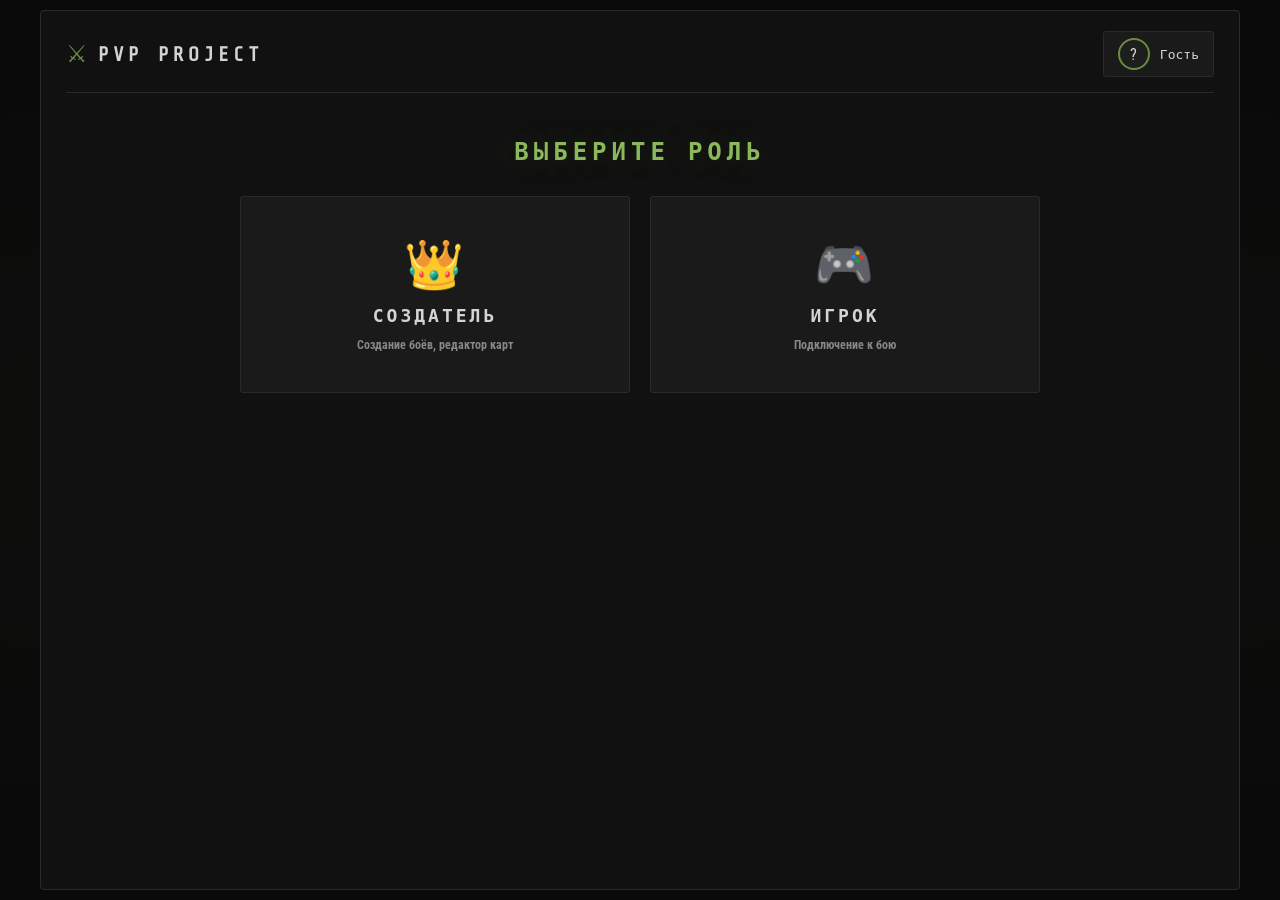
<file: index.html>
<!DOCTYPE html>
<html lang="ru">
<head>
    <meta charset="UTF-8">
    <meta name="viewport" content="width=device-width, initial-scale=1.0">
    <title>PVP PROJECT</title>
    <link rel="stylesheet" href="css/style.css">
    <link rel="stylesheet" href="css/menu.css">
</head>
<body>
    <div class="container">
        <!-- Шапка -->
        <header>
            <div class="logo">
                <span class="logo-icon">⚔</span>
                <span class="logo-text">PVP PROJECT</span>
            </div>
            <div class="user-info" id="userInfo">
                <div class="avatar" id="userAvatar">?</div>
                <span class="username" id="userName">Гость</span>
            </div>
        </header>

        <!-- Главное меню -->
        <main class="menu-main">
            <!-- Экран выбора роли -->
            <div class="screen" id="screen-role">
                <h1>ВЫБЕРИТЕ РОЛЬ</h1>
                <div class="role-buttons">
                    <button class="role-btn host" onclick="selectRole('host')">
                        <span class="role-icon">👑</span>
                        <span class="role-title">СОЗДАТЕЛЬ</span>
                        <span class="role-desc">Создание боёв, редактор карт</span>
                    </button>
                    <button class="role-btn player" onclick="selectRole('player')">
                        <span class="role-icon">🎮</span>
                        <span class="role-title">ИГРОК</span>
                        <span class="role-desc">Подключение к бою</span>
                    </button>
                </div>
            </div>

            <!-- Экран хоста -->
            <div class="screen hidden" id="screen-host">
                <h1>МЕНЮ СОЗДАТЕЛЯ</h1>
                <div class="host-menu">
                    <button class="menu-btn" onclick="openMapEditor()">
                        🗺️ РЕДАКТОР КАРТ
                    </button>
                    <button class="menu-btn" onclick="openSaves()">
                        💾 МОИ СЕЙВЫ
                    </button>
                    <button class="menu-btn primary" onclick="createNewGame()">
                        ⚔️ НОВЫЙ БОЙ
                    </button>
                </div>
                
                <!-- Список сейвов -->
                <div class="saves-list hidden" id="savesList">
                    <h2>СОХРАНЁННЫЕ БОИ</h2>
                    <div id="savesContainer"></div>
                </div>
            </div>

            <!-- Экран игрока -->
            <div class="screen hidden" id="screen-player">
                <h1>ПОДКЛЮЧЕНИЕ</h1>
                <div class="player-menu">
                    <button class="menu-btn" onclick="loginDiscord()">
                        🎮 ВОЙТИ ЧЕРЕЗ DISCORD
                    </button>
                    <div class="join-code">
                        <label>КОД БОЯ:</label>
                        <input type="text" id="joinCode" placeholder="XXXX-XXXX" maxlength="9">
                        <button class="menu-btn primary" onclick="joinGame()">
                            🚀 ПОДКЛЮЧИТЬСЯ
                        </button>
                    </div>
                </div>
            </div>
        </main>
    </div>

    <script src="js/storage.js"></script>
    <script src="js/main.js"></script>
</body>
</html>
</file>
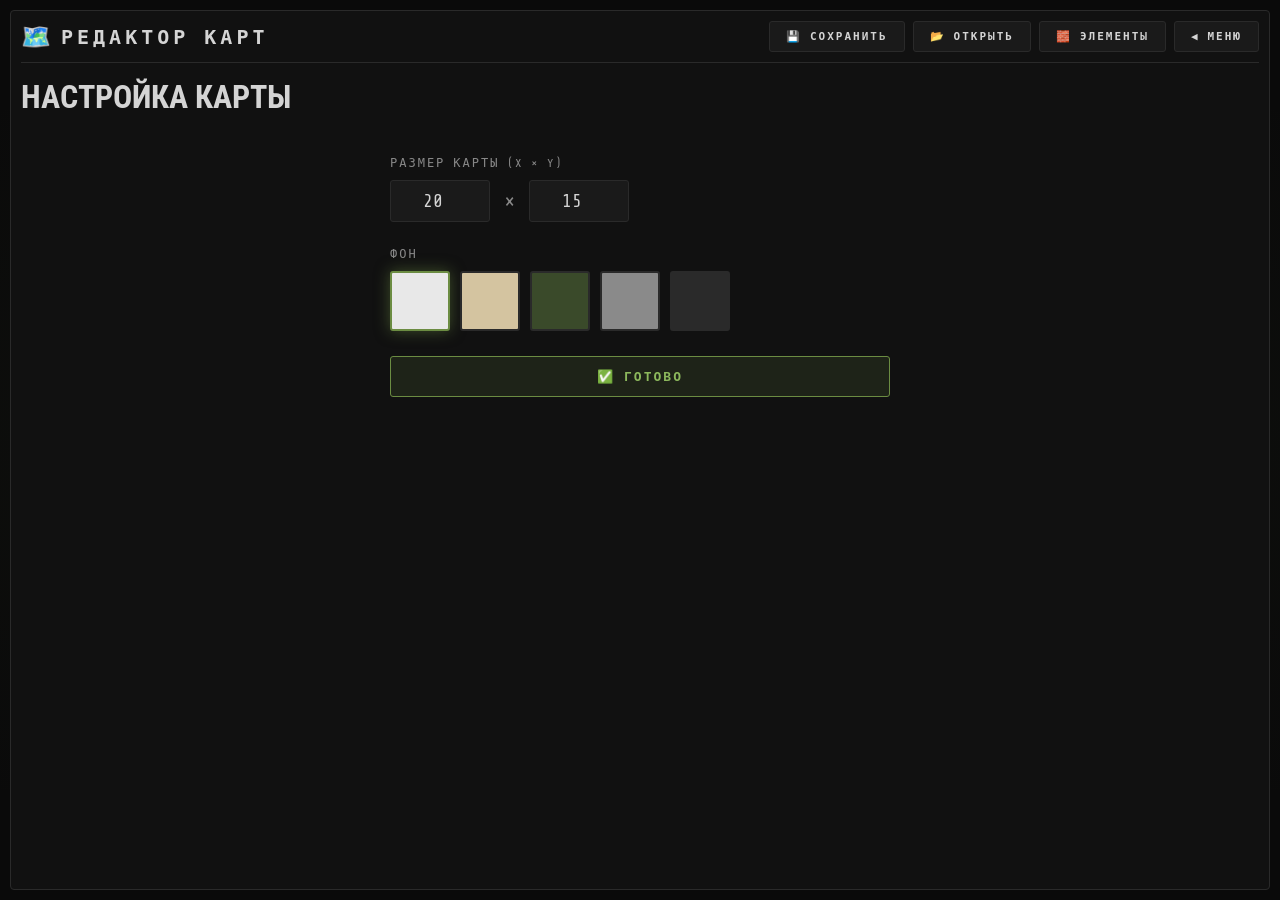
<file: editor.html>
<!DOCTYPE html>
<html lang="ru">
<head>
    <meta charset="UTF-8">
    <meta name="viewport" content="width=device-width, initial-scale=1.0">
    <title>Редактор карт - PVP PROJECT</title>
    <link rel="stylesheet" href="css/style.css">
    <link rel="stylesheet" href="css/editor.css">
</head>
<body>
    <div class="container editor-container">
        <header class="editor-header">
            <div class="logo">
                <span class="logo-icon">🗺️</span>
                <span class="logo-text">РЕДАКТОР КАРТ</span>
            </div>
            <div class="editor-actions">
                <button class="btn" onclick="saveMap()">💾 СОХРАНИТЬ</button>
                <button class="btn" onclick="openMap()">📂 ОТКРЫТЬ</button>
                <button class="btn" onclick="showElements()">🧱 ЭЛЕМЕНТЫ</button>
                <button class="btn" onclick="window.location.href='index.html'">◀ МЕНЮ</button>
            </div>
        </header>

        <!-- Шаг 1: Настройка -->
        <div class="screen" id="step-setup">
            <h1>НАСТРОЙКА КАРТЫ</h1>
            <div class="setup-form">
                <div class="form-group">
                    <label>РАЗМЕР КАРТЫ (X × Y)</label>
                    <div class="size-inputs">
                        <input type="number" id="mapWidth" value="20" min="5" max="50">
                        <span>×</span>
                        <input type="number" id="mapHeight" value="15" min="5" max="50">
                    </div>
                </div>
                <div class="form-group">
                    <label>ФОН</label>
                    <div class="bg-options" id="bgOptions">
                        <div class="bg-option active" data-bg="white" style="background:#e8e8e8"></div>
                        <div class="bg-option" data-bg="sand" style="background:#d4c4a0"></div>
                        <div class="bg-option" data-bg="forest" style="background:#3a4a2a"></div>
                        <div class="bg-option" data-bg="concrete" style="background:#8a8a8a"></div>
                        <div class="bg-option" data-bg="asphalt" style="background:#2a2a2a"></div>
                    </div>
                </div>
                <button class="btn primary" onclick="startEditor()">✅ ГОТОВО</button>
            </div>
        </div>

        <!-- Шаг 2: Редактор -->
        <div class="screen hidden" id="step-editor">
            <div class="editor-layout">
                <div class="editor-sidebar">
                    <div class="sidebar-section">
                        <h3>ИНСТРУМЕНТЫ</h3>
                        <button class="tool-btn active" data-tool="place">🧱 Разместить</button>
                        <button class="tool-btn" data-tool="erase">🗑️ Удалить</button>
                    </div>
                    <div class="sidebar-section">
                        <h3>НАСТРОЙКИ ПРОПА</h3>
                        <label class="mini-label">ЦВЕТ</label>
                        <input type="color" id="propColor" value="#ffffff" class="color-input">
                        <label class="mini-label">РАЗМЕР</label>
                        <select id="propSize" class="size-select">
                            <option value="1">1x1</option>
                            <option value="2">2x2</option>
                            <option value="3">3x3</option>
                        </select>
                    </div>
                    <div class="sidebar-section">
                        <h3>ТЕКУЩИЙ ПРОП</h3>
                        <div class="current-prop" id="currentPropBox">
                            <span class="current-prop-name" id="currentPropName">Не выбран</span>
                        </div>
                    </div>
                </div>

                <div class="editor-canvas-wrapper">
                    <canvas id="mapCanvas"></canvas>
                </div>
            </div>
        </div>
    </div>

    <!-- Модальное окно элементов -->
    <div class="modal hidden" id="elementsModal">
        <div class="modal-content modal-small">
            <div class="modal-header">
                <h2>ЭЛЕМЕНТЫ</h2>
                <button onclick="closeElements()">✕</button>
            </div>
            <div class="modal-body">
                <div class="elements-toolbar">
                    <label class="mini-label">ЦВЕТ</label>
                    <input type="color" id="modalColor" value="#ffffff" class="color-input">
                    <label class="mini-label">РАЗМЕР</label>
                    <select id="modalSize" class="size-select">
                        <option value="1">1x1</option>
                        <option value="2">2x2</option>
                        <option value="3">3x3</option>
                    </select>
                    <button class="btn" onclick="importPropFile()">📥 ИМПОРТ ИЗ ФАЙЛА</button>
                </div>
                <div class="elements-grid" id="elementsGrid"></div>
            </div>
        </div>
    </div>

    <script src="js/storage.js"></script>
    <script src="js/editor.js"></script>
</body>
</html>
</file>
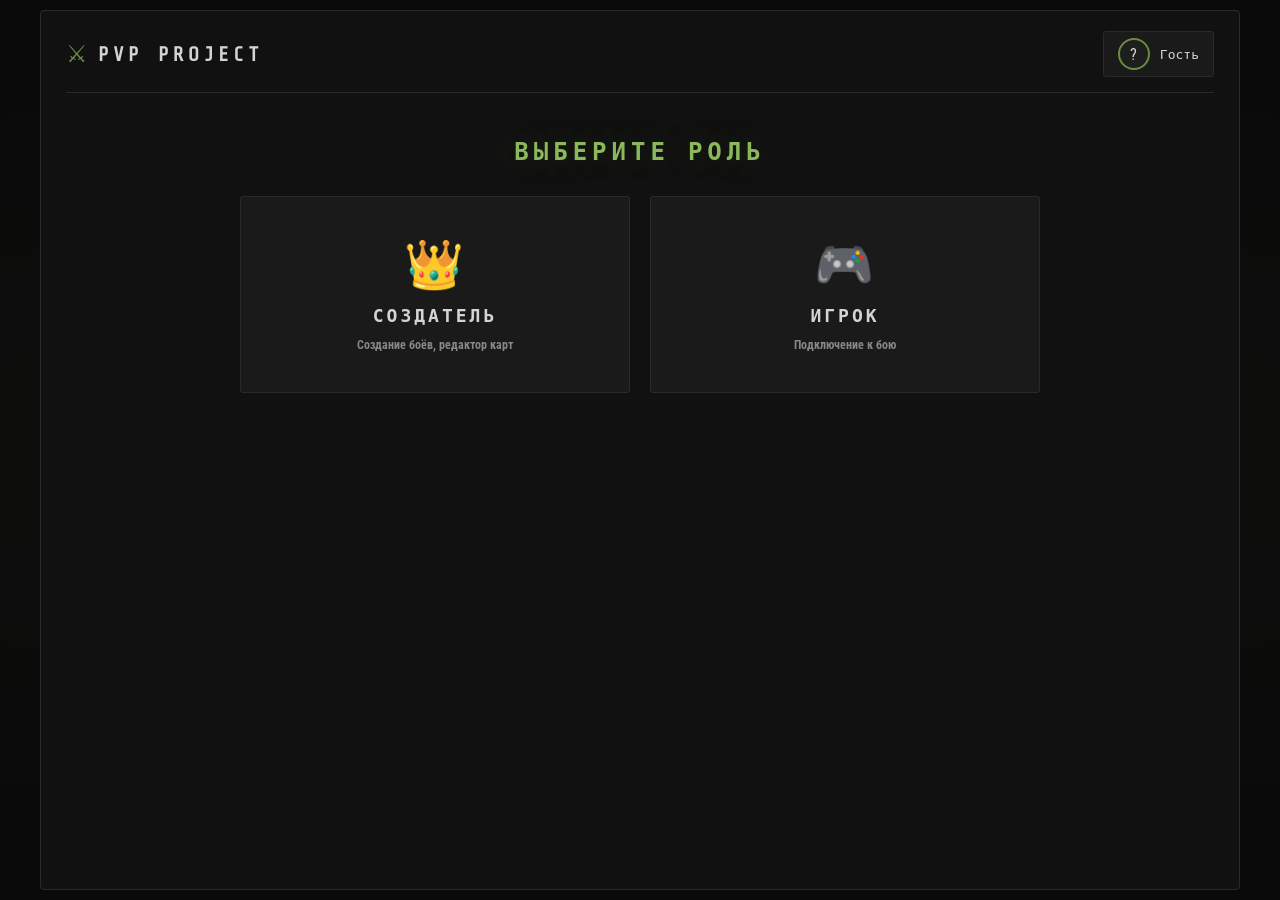
<file: game.html>
<!DOCTYPE html>
<html lang="ru">
<head>
    <meta charset="UTF-8">
    <meta name="viewport" content="width=device-width, initial-scale=1.0">
    <title>Бой - PVP PROJECT</title>
    <link rel="stylesheet" href="css/style.css">
    <link rel="stylesheet" href="css/game.css">
</head>
<body>
    <div class="container game-container">
        <header>
            <div class="logo">
                <span class="logo-icon">⚔</span>
                <span class="logo-text">БОЙ</span>
            </div>
            <div class="game-info">
                <span id="gameCode" class="code-badge">----</span>
                <span id="gameStatus" class="status-badge">ОЖИДАНИЕ</span>
            </div>
        </header>

        <main class="game-main">
            <!-- Лобби -->
            <div class="screen" id="game-lobby">
                <h1>ЛОББИ</h1>
                <div class="players-list" id="playersList"></div>
                <button class="btn primary" id="readyBtn" onclick="toggleReady()">✅ ГОТОВО</button>
            </div>

            <!-- Бой -->
            <div class="screen hidden" id="game-battle">
                <div class="battle-layout">
                    <canvas id="battleCanvas"></canvas>

                    <!-- ОРУЖИЕ ВНИЗУ (2 СЛОТА) -->
                    <div class="weapon-bar">
                        <div class="weapon-slot" id="weaponSlot0" onclick="selectWeapon(0)">
                            <svg class="weapon-svg" viewBox="0 0 100 40" preserveAspectRatio="xMidYMid meet">
                                <!-- ПУСТОЙ СЛОТ -->
                            </svg>
                            <span class="weapon-label">СЛОТ 1</span>
                        </div>
                        <div class="weapon-slot" id="weaponSlot1" onclick="selectWeapon(1)">
                            <svg class="weapon-svg" viewBox="0 0 100 40" preserveAspectRatio="xMidYMid meet">
                                <!-- ПУСТОЙ СЛОТ -->
                            </svg>
                            <span class="weapon-label">СЛОТ 2</span>
                        </div>
                    </div>
                </div>
            </div>
        </main>
    </div>

    <script src="js/storage.js"></script>
    <script src="js/firebase.js"></script>
    <script src="js/game.js"></script>
</body>
</html>
</file>
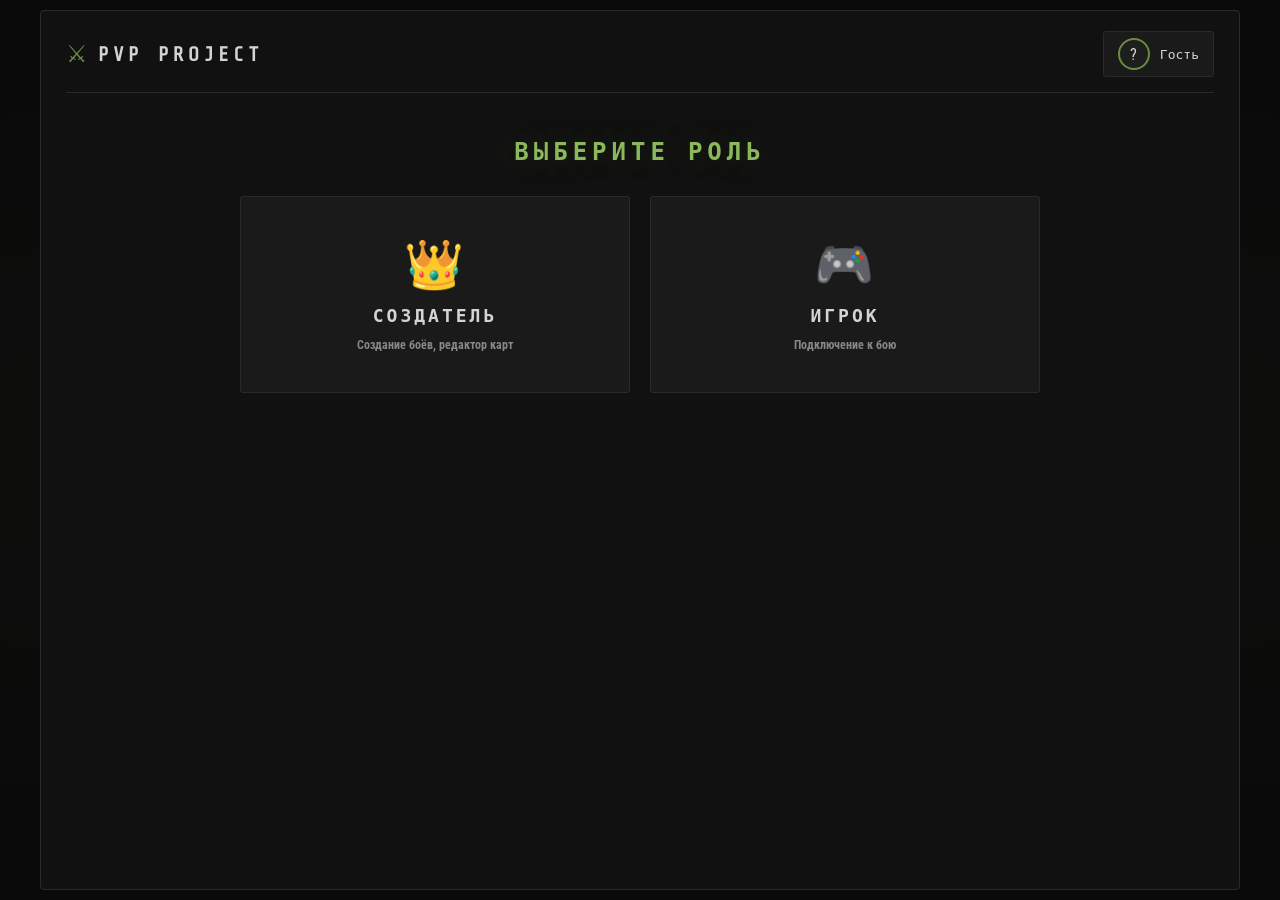
<file: game.html.html>
<!DOCTYPE html>
<html lang="ru">
<head>
    <meta charset="UTF-8">
    <meta name="viewport" content="width=device-width, initial-scale=1.0">
    <title>Бой - PVP PROJECT</title>
    <link rel="stylesheet" href="css/style.css">
    <link rel="stylesheet" href="css/game.css">
</head>
<body>
    <div class="container game-container">
        <header>
            <div class="logo">
                <span class="logo-icon">⚔</span>
                <span class="logo-text">БОЙ</span>
            </div>
            <div class="game-info">
                <span id="gameCode" class="code-badge">----</span>
                <span id="gameStatus" class="status-badge">ОЖИДАНИЕ</span>
            </div>
        </header>

        <main class="game-main">
            <!-- Лобби -->
            <div class="screen" id="game-lobby">
                <h1>ЛОББИ</h1>
                <div class="players-list" id="playersList"></div>
                <button class="btn primary" id="readyBtn" onclick="toggleReady()">
                    ✅ ГОТОВО
                </button>
            </div>

            <!-- Бой -->
            <div class="screen hidden" id="game-battle">
                <div class="battle-layout">
                    <canvas id="battleCanvas"></canvas>
                    <div class="battle-sidebar">
                        <div class="turn-info" id="turnInfo">Ход: —</div>
                        <div class="actions-list">
                            <button class="action-btn" onclick="doAction('attack')">⚔️ АТАКА</button>
                            <button class="action-btn" onclick="doAction('cover')">🛡️ УКРЫТИЕ</button>
                            <button class="action-btn" onclick="doAction('move')">🏃 ПЕРЕБЕЖКА</button>
                            <button class="action-btn" onclick="doAction('skill')">✨ НАВЫК</button>
                        </div>
                        <div class="weapons-slots" id="weaponsSlots"></div>
                    </div>
                </div>
            </div>
        </main>
    </div>

    <script src="js/storage.js"></script>
    <script src="js/game.js"></script>
</body>
</html>
</file>
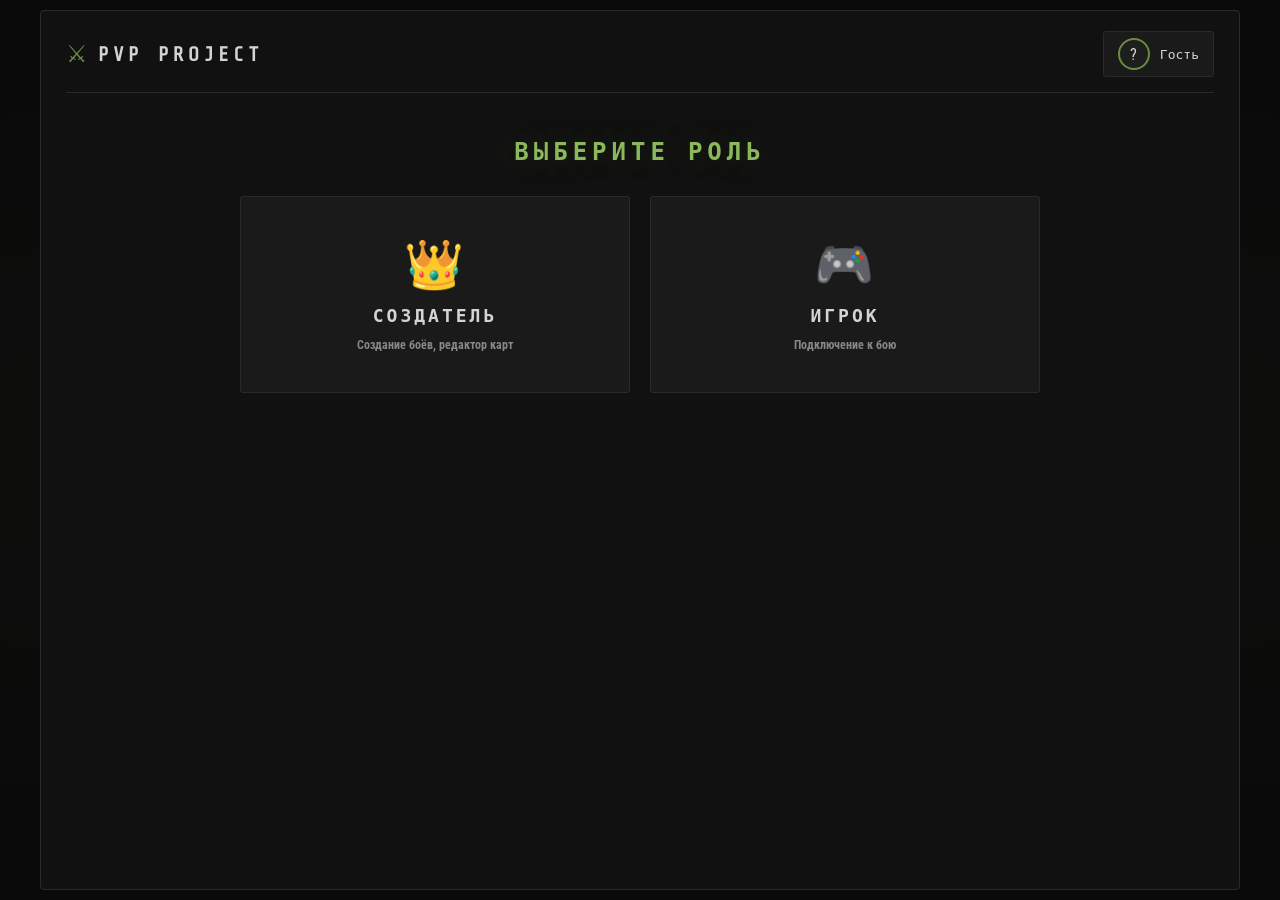
<file: index.html.html>
<!DOCTYPE html>
<html lang="ru">
<head>
    <meta charset="UTF-8">
    <meta name="viewport" content="width=device-width, initial-scale=1.0">
    <title>PVP PROJECT</title>
    <link rel="stylesheet" href="css/style.css">
    <link rel="stylesheet" href="css/menu.css">
</head>
<body>
    <div class="container">
        <!-- Шапка -->
        <header>
            <div class="logo">
                <span class="logo-icon">⚔</span>
                <span class="logo-text">PVP PROJECT</span>
            </div>
            <div class="user-info" id="userInfo">
                <div class="avatar" id="userAvatar">?</div>
                <span class="username" id="userName">Гость</span>
            </div>
        </header>

        <!-- Главное меню -->
        <main class="menu-main">
            <!-- Экран выбора роли -->
            <div class="screen" id="screen-role">
                <h1>ВЫБЕРИТЕ РОЛЬ</h1>
                <div class="role-buttons">
                    <button class="role-btn host" onclick="selectRole('host')">
                        <span class="role-icon">👑</span>
                        <span class="role-title">СОЗДАТЕЛЬ</span>
                        <span class="role-desc">Создание боёв, редактор карт</span>
                    </button>
                    <button class="role-btn player" onclick="selectRole('player')">
                        <span class="role-icon">🎮</span>
                        <span class="role-title">ИГРОК</span>
                        <span class="role-desc">Подключение к бою</span>
                    </button>
                </div>
            </div>

            <!-- Экран хоста -->
            <div class="screen hidden" id="screen-host">
                <h1>МЕНЮ СОЗДАТЕЛЯ</h1>
                <div class="host-menu">
                    <button class="menu-btn" onclick="openMapEditor()">
                        🗺️ РЕДАКТОР КАРТ
                    </button>
                    <button class="menu-btn" onclick="openSaves()">
                        💾 МОИ СЕЙВЫ
                    </button>
                    <button class="menu-btn primary" onclick="createNewGame()">
                        ⚔️ НОВЫЙ БОЙ
                    </button>
                </div>
                
                <!-- Список сейвов -->
                <div class="saves-list hidden" id="savesList">
                    <h2>СОХРАНЁННЫЕ БОИ</h2>
                    <div id="savesContainer"></div>
                </div>
            </div>

            <!-- Экран игрока -->
            <div class="screen hidden" id="screen-player">
                <h1>ПОДКЛЮЧЕНИЕ</h1>
                <div class="player-menu">
                    <button class="menu-btn" onclick="loginDiscord()">
                        🎮 ВОЙТИ ЧЕРЕЗ DISCORD
                    </button>
                    <div class="join-code">
                        <label>КОД БОЯ:</label>
                        <input type="text" id="joinCode" placeholder="XXXX-XXXX" maxlength="9">
                        <button class="menu-btn primary" onclick="joinGame()">
                            🚀 ПОДКЛЮЧИТЬСЯ
                        </button>
                    </div>
                </div>
            </div>
        </main>
    </div>

    <script src="js/storage.js"></script>
    <script src="js/main.js"></script>
</body>
</html>
</file>
<file: css/style.css>
@import url('https://fonts.googleapis.com/css2?family=Roboto+Condensed:wght@400;700&family=Share+Tech+Mono&display=swap');

* { margin: 0; padding: 0; box-sizing: border-box; }

:root {
    --bg: #0a0a0a;
    --bg2: #111;
    --panel: #1a1a1a;
    --card: #1e1e1e;
    --border: #2a2a2a;
    --border-light: #3a3a3a;
    --green: #6b8c42;
    --green-bright: #8cb85c;
    --red: #8c3a3a;
    --text: #d4d4d4;
    --text2: #888;
    --text3: #555;
    --font: 'Roboto Condensed', sans-serif;
    --mono: 'Share Tech Mono', monospace;
}

body {
    font-family: var(--font);
    background: var(--bg);
    color: var(--text);
    min-height: 100vh;
    padding: 10px;
    background-image:
        radial-gradient(ellipse at 20% 50%, rgba(107,140,66,0.03) 0%, transparent 60%),
        radial-gradient(ellipse at 80% 50%, rgba(107,140,66,0.03) 0%, transparent 60%);
}

.container {
    max-width: 1200px;
    margin: 0 auto;
    background: var(--bg2);
    border: 1px solid var(--border);
    border-radius: 4px;
    padding: 20px 25px;
    min-height: calc(100vh - 20px);
    position: relative;
}

header {
    display: flex;
    justify-content: space-between;
    align-items: center;
    padding-bottom: 15px;
    border-bottom: 1px solid var(--border);
    margin-bottom: 25px;
}

.logo { display: flex; align-items: center; gap: 10px; }
.logo-icon { font-size: 24px; color: var(--green); }
.logo-text {
    font-family: var(--mono);
    font-size: 20px;
    font-weight: 700;
    letter-spacing: 4px;
}

.user-info {
    display: flex;
    align-items: center;
    gap: 10px;
    padding: 6px 14px;
    background: var(--panel);
    border: 1px solid var(--border);
    border-radius: 3px;
}

.avatar {
    width: 32px;
    height: 32px;
    border-radius: 50%;
    background: var(--card);
    border: 2px solid var(--green);
    display: flex;
    align-items: center;
    justify-content: center;
    font-size: 16px;
    overflow: hidden;
}

.avatar img { width: 100%; height: 100%; object-fit: cover; }

.username {
    font-family: var(--mono);
    font-size: 13px;
    color: var(--text);
}

.hidden { display: none !important; }

/* Кнопки */
.btn, .menu-btn, .role-btn {
    font-family: var(--mono);
    font-size: 13px;
    font-weight: 700;
    letter-spacing: 2px;
    padding: 12px 30px;
    border: 1px solid var(--border);
    border-radius: 3px;
    background: var(--panel);
    color: var(--text);
    cursor: pointer;
    transition: all 0.2s ease;
    text-transform: uppercase;
}

.btn:hover, .menu-btn:hover {
    background: var(--card);
    border-color: var(--green);
    color: var(--green-bright);
}

.btn.primary, .menu-btn.primary {
    background: rgba(107,140,66,0.15);
    border-color: var(--green);
    color: var(--green-bright);
}

.btn.primary:hover, .menu-btn.primary:hover {
    background: rgba(107,140,66,0.25);
    box-shadow: 0 0 20px rgba(107,140,66,0.2);
}

.btn.danger { border-color: var(--red); color: #e74c3c; }
.btn.danger:hover { background: rgba(140,58,58,0.15); }
</file>
<file: css/menu.css>
.menu-main { padding: 20px 0; }

.screen { animation: fadeIn 0.3s ease; }

@keyframes fadeIn {
    from { opacity: 0; transform: translateY(10px); }
    to { opacity: 1; transform: translateY(0); }
}

.screen h1 {
    font-family: var(--mono);
    font-size: 24px;
    letter-spacing: 5px;
    text-align: center;
    margin-bottom: 30px;
    color: var(--green-bright);
    text-shadow: 0 0 30px rgba(107,140,66,0.3);
}

.role-buttons {
    display: grid;
    grid-template-columns: 1fr 1fr;
    gap: 20px;
    max-width: 800px;
    margin: 0 auto;
}

.role-btn {
    display: flex;
    flex-direction: column;
    align-items: center;
    gap: 12px;
    padding: 40px 20px;
    font-size: 14px;
}

.role-icon { font-size: 48px; }
.role-title { font-size: 18px; letter-spacing: 3px; }
.role-desc {
    font-family: var(--font);
    font-size: 12px;
    color: var(--text2);
    letter-spacing: 0;
    text-transform: none;
    text-align: center;
}

.role-btn.host:hover { border-color: #d4a843; }
.role-btn.host:hover .role-icon { color: #d4a843; }
.role-btn.player:hover { border-color: var(--green); }

.host-menu, .player-menu {
    display: flex;
    flex-direction: column;
    gap: 15px;
    max-width: 400px;
    margin: 0 auto;
}

.menu-btn { padding: 18px 30px; font-size: 14px; }

.join-code {
    display: flex;
    flex-direction: column;
    gap: 10px;
    margin-top: 20px;
    padding-top: 20px;
    border-top: 1px solid var(--border);
}

.join-code label {
    font-family: var(--mono);
    font-size: 11px;
    color: var(--text2);
    letter-spacing: 2px;
}

.join-code input {
    font-family: var(--mono);
    font-size: 18px;
    padding: 12px 16px;
    background: var(--panel);
    border: 1px solid var(--border);
    border-radius: 3px;
    color: var(--text);
    letter-spacing: 3px;
    text-align: center;
    text-transform: uppercase;
}

.join-code input:focus {
    outline: none;
    border-color: var(--green);
}

.saves-list {
    margin-top: 30px;
    padding-top: 20px;
    border-top: 1px solid var(--border);
}

.saves-list h2 {
    font-family: var(--mono);
    font-size: 16px;
    letter-spacing: 3px;
    margin-bottom: 15px;
    color: var(--text2);
}

#savesContainer {
    display: grid;
    grid-template-columns: repeat(auto-fill, minmax(200px, 1fr));
    gap: 10px;
}

.save-item {
    background: var(--card);
    border: 1px solid var(--border);
    border-radius: 3px;
    padding: 15px;
    cursor: pointer;
    transition: all 0.2s;
}

.save-item:hover {
    border-color: var(--green);
    background: var(--panel);
}

.save-item h3 {
    font-size: 14px;
    margin-bottom: 5px;
}

.save-item p {
    font-size: 11px;
    color: var(--text3);
}
</file>
<file: css/editor.css>
.editor-container {
    max-width: 100%;
    padding: 10px;
    display: flex;
    flex-direction: column;
    height: calc(100vh - 20px);
}

.editor-header {
    display: flex;
    justify-content: space-between;
    align-items: center;
    padding-bottom: 10px;
    border-bottom: 1px solid var(--border);
    margin-bottom: 15px;
    flex-wrap: wrap;
    gap: 10px;
}

.editor-actions {
    display: flex;
    gap: 8px;
    flex-wrap: wrap;
}

.editor-actions .btn {
    padding: 8px 16px;
    font-size: 11px;
}

/* Шаг 1 */
.setup-form {
    max-width: 500px;
    margin: 40px auto;
    display: flex;
    flex-direction: column;
    gap: 25px;
}

.form-group label {
    display: block;
    font-family: var(--mono);
    font-size: 12px;
    color: var(--text2);
    letter-spacing: 2px;
    margin-bottom: 10px;
}

.size-inputs {
    display: flex;
    align-items: center;
    gap: 15px;
    font-size: 20px;
    color: var(--text2);
}

.size-inputs input {
    width: 100px;
    padding: 10px;
    font-family: var(--mono);
    font-size: 18px;
    text-align: center;
    background: var(--panel);
    border: 1px solid var(--border);
    border-radius: 3px;
    color: var(--text);
}

.bg-options {
    display: flex;
    gap: 10px;
    flex-wrap: wrap;
}

.bg-option {
    width: 60px;
    height: 60px;
    border: 2px solid var(--border);
    border-radius: 3px;
    cursor: pointer;
    transition: all 0.2s;
}

.bg-option:hover { transform: scale(1.05); }
.bg-option.active {
    border-color: var(--green);
    box-shadow: 0 0 15px rgba(107,140,66,0.5);
}

/* Шаг 2: Редактор */
.editor-layout {
    display: grid;
    grid-template-columns: 240px 1fr;
    gap: 15px;
    flex: 1;
    min-height: 0;
}

.editor-sidebar {
    background: var(--panel);
    border: 1px solid var(--border);
    border-radius: 3px;
    padding: 15px;
    overflow-y: auto;
    display: flex;
    flex-direction: column;
    gap: 20px;
}

.sidebar-section h3 {
    font-family: var(--mono);
    font-size: 10px;
    color: var(--text2);
    letter-spacing: 2px;
    margin-bottom: 10px;
    padding-bottom: 8px;
    border-bottom: 1px solid var(--border);
}

.mini-label {
    display: block;
    font-family: var(--mono);
    font-size: 10px;
    color: var(--text3);
    letter-spacing: 1px;
    margin-bottom: 5px;
    margin-top: 8px;
}

.color-input {
    width: 100%;
    height: 36px;
    background: var(--card);
    border: 1px solid var(--border);
    border-radius: 3px;
    cursor: pointer;
    padding: 3px;
}

.size-select {
    width: 100%;
    padding: 8px;
    background: var(--card);
    border: 1px solid var(--border);
    border-radius: 3px;
    color: var(--text);
    font-family: var(--mono);
    font-size: 12px;
    cursor: pointer;
}

.tool-btn {
    display: block;
    width: 100%;
    padding: 10px;
    margin-bottom: 5px;
    background: var(--card);
    border: 1px solid var(--border);
    border-radius: 3px;
    color: var(--text);
    font-family: var(--mono);
    font-size: 11px;
    cursor: pointer;
    text-align: left;
    transition: all 0.2s;
}

.tool-btn:hover { border-color: var(--border-light); }
.tool-btn.active {
    border-color: var(--green);
    background: rgba(107,140,66,0.1);
    color: var(--green-bright);
}

.current-prop {
    padding: 15px;
    background: var(--card);
    border: 1px solid var(--border);
    border-radius: 3px;
    text-align: center;
    min-height: 60px;
    display: flex;
    align-items: center;
    justify-content: center;
}

.current-prop-name {
    font-family: var(--mono);
    font-size: 11px;
    color: var(--text2);
}

.editor-canvas-wrapper {
    background: var(--panel);
    border: 1px solid var(--border);
    border-radius: 3px;
    overflow: auto;
    position: relative;
    display: flex;
    align-items: center;
    justify-content: center;
    padding: 20px;
}

#mapCanvas {
    cursor: crosshair;
    image-rendering: pixelated;
    box-shadow: 0 0 40px rgba(0,0,0,0.5);
}

/* Модальное окно */
.modal {
    position: fixed;
    inset: 0;
    background: rgba(0,0,0,0.85);
    display: flex;
    align-items: center;
    justify-content: center;
    z-index: 1000;
    backdrop-filter: blur(5px);
}

.modal.hidden { display: none; }

.modal-content {
    background: var(--bg2);
    border: 1px solid var(--green);
    border-radius: 4px;
    max-width: 800px;
    width: 95%;
    max-height: 90vh;
    display: flex;
    flex-direction: column;
}

.modal-small {
    max-width: 600px;
}

.modal-header {
    display: flex;
    justify-content: space-between;
    align-items: center;
    padding: 15px 20px;
    border-bottom: 1px solid var(--border);
}

.modal-header h2 {
    font-family: var(--mono);
    font-size: 16px;
    letter-spacing: 3px;
}

.modal-header button {
    background: none;
    border: none;
    color: var(--text2);
    font-size: 24px;
    cursor: pointer;
}

.modal-body {
    padding: 20px;
    overflow-y: auto;
}

.elements-toolbar {
    display: flex;
    gap: 10px;
    align-items: flex-end;
    margin-bottom: 20px;
    padding-bottom: 15px;
    border-bottom: 1px solid var(--border);
    flex-wrap: wrap;
}

.elements-toolbar .mini-label {
    margin: 0;
}

.elements-toolbar .color-input {
    width: 50px;
    height: 32px;
}

.elements-toolbar .size-select {
    width: auto;
    padding: 6px 10px;
}

.elements-grid {
    display: grid;
    grid-template-columns: repeat(auto-fill, minmax(90px, 1fr));
    gap: 10px;
}

.element-item {
    aspect-ratio: 1;
    background: var(--card);
    border: 2px solid var(--border);
    border-radius: 4px;
    cursor: pointer;
    display: flex;
    align-items: center;
    justify-content: center;
    transition: all 0.2s;
    padding: 8px;
}

.element-item:hover {
    border-color: var(--border-light);
    transform: translateY(-2px);
}

.element-item.selected {
    border-color: var(--green);
    box-shadow: 0 0 15px rgba(107,140,66,0.5);
    background: rgba(107,140,66,0.1);
}

.element-item canvas {
    width: 100%;
    height: 100%;
    image-rendering: pixelated;
}
</file>
<file: css/game.css>
.game-container {
    max-width: 100%;
    padding: 10px;
    display: flex;
    flex-direction: column;
    height: calc(100vh - 20px);
}

.game-info { display: flex; gap: 10px; }

.code-badge {
    font-family: var(--mono);
    font-size: 14px;
    padding: 6px 14px;
    background: var(--panel);
    border: 1px solid var(--green);
    border-radius: 3px;
    color: var(--green-bright);
    letter-spacing: 2px;
}

.status-badge {
    font-family: var(--mono);
    font-size: 11px;
    padding: 8px 14px;
    background: var(--panel);
    border: 1px solid var(--border);
    border-radius: 3px;
    color: var(--text2);
    letter-spacing: 2px;
}

/* ===== ЛОББИ ===== */
.players-list {
    display: grid;
    grid-template-columns: repeat(auto-fill, minmax(200px, 1fr));
    gap: 10px;
    max-width: 600px;
    margin: 30px auto;
}

.player-card {
    background: var(--card);
    border: 1px solid var(--border);
    border-radius: 3px;
    padding: 15px;
    text-align: center;
}

.player-card.ready {
    border-color: var(--green);
    background: rgba(107,140,66,0.1);
}

.player-card .avatar {
    width: 60px;
    height: 60px;
    margin: 0 auto 10px;
    border-radius: 50%;
    background: #fff;
    border: 3px solid #ccc;
    display: flex;
    align-items: center;
    justify-content: center;
    font-size: 24px;
    overflow: hidden;
}

.player-card .avatar img {
    width: 100%;
    height: 100%;
    object-fit: cover;
}

.player-card .name {
    font-family: var(--mono);
    font-size: 13px;
    margin-bottom: 5px;
}

.player-card .status {
    font-size: 11px;
    color: var(--text3);
}

.player-card.ready .status { color: var(--green-bright); }

#readyBtn {
    display: block;
    margin: 20px auto;
    padding: 15px 60px;
    font-size: 16px;
}

/* ===== БОЙ ===== */
.battle-layout {
    position: relative;
    width: 100%;
    height: 100%;
    background: var(--panel);
    border: 1px solid var(--border);
    border-radius: 3px;
    overflow: hidden;
}

#battleCanvas {
    position: absolute;
    inset: 0;
    width: 100%;
    height: 100%;
    display: block;
}

/* ===== ПАНЕЛЬ ОРУЖИЯ СНИЗУ ===== */
.weapon-bar {
    position: absolute;
    bottom: 20px;
    left: 50%;
    transform: translateX(-50%);
    display: flex;
    gap: 12px;
    z-index: 10;
}

.weapon-slot {
    width: 160px;
    height: 70px;
    background: rgba(10, 10, 10, 0.85);
    border: 2px solid #2a2a2a;
    border-radius: 2px;
    cursor: pointer;
    position: relative;
    display: flex;
    align-items: center;
    justify-content: center;
    transition: all 0.2s ease;
    overflow: hidden;
}

.weapon-slot:hover {
    border-color: #3a3a3a;
    background: rgba(20, 20, 20, 0.9);
}

.weapon-slot.active {
    border-color: #6b8c42;
    box-shadow: 0 0 20px rgba(107, 140, 66, 0.4), inset 0 0 20px rgba(107, 140, 66, 0.1);
}

.weapon-slot.empty {
    border-style: dashed;
    border-color: #333;
}

.weapon-slot.empty .weapon-label {
    color: #444;
}

.weapon-svg {
    width: 90%;
    height: 80%;
    display: block;
}

/* СИЛУЭТ ОРУЖИЯ */
.weapon-svg .gun-body {
    fill: #3a4a2a;
    stroke: #2a3a1a;
    stroke-width: 0.5;
}

.weapon-svg .gun-detail {
    fill: #2a3a1a;
}

/* ПУСТОЙ СЛОТ — решётка */
.weapon-svg .empty-marker {
    fill: none;
    stroke: #2a2a2a;
    stroke-width: 1;
    stroke-dasharray: 4 4;
}

.weapon-label {
    position: absolute;
    bottom: 4px;
    left: 0;
    right: 0;
    text-align: center;
    font-family: 'Share Tech Mono', monospace;
    font-size: 9px;
    color: #555;
    letter-spacing: 2px;
    pointer-events: none;
}

.weapon-slot.active .weapon-label {
    color: #8cb85c;
}

/* ===== ПАНЕЛЬ ДЕЙСТВИЙ СПРАВА ===== */
.action-sidebar {
    position: absolute;
    top: 15px;
    right: 15px;
    display: flex;
    flex-direction: column;
    gap: 6px;
    z-index: 10;
}

.action-btn {
    width: 140px;
    padding: 10px 14px;
    background: rgba(10, 10, 10, 0.85);
    border: 1px solid #2a2a2a;
    border-radius: 2px;
    color: #888;
    font-family: 'Share Tech Mono', monospace;
    font-size: 11px;
    letter-spacing: 1px;
    cursor: pointer;
    text-align: left;
    transition: all 0.15s;
}

.action-btn:hover {
    border-color: #3a3a3a;
    color: #d4d4d4;
}

.action-btn:active {
    background: rgba(107, 140, 66, 0.15);
    border-color: #6b8c42;
    color: #8cb85c;
}

/* ===== ИНФО ХОДА ===== */
.turn-info {
    position: absolute;
    top: 15px;
    left: 15px;
    font-family: 'Share Tech Mono', monospace;
    font-size: 13px;
    padding: 10px 16px;
    background: rgba(10, 10, 10, 0.85);
    border: 1px solid #2a2a2a;
    border-radius: 2px;
    color: #8cb85c;
    letter-spacing: 2px;
    z-index: 10;
}

/* ===== АДАПТИВ ===== */
@media (max-width: 768px) {
    .weapon-bar {
        bottom: 10px;
        gap: 8px;
    }
    .weapon-slot {
        width: 120px;
        height: 55px;
    }
    .action-btn {
        width: 100px;
        padding: 8px 10px;
        font-size: 10px;
    }
}
</file>
